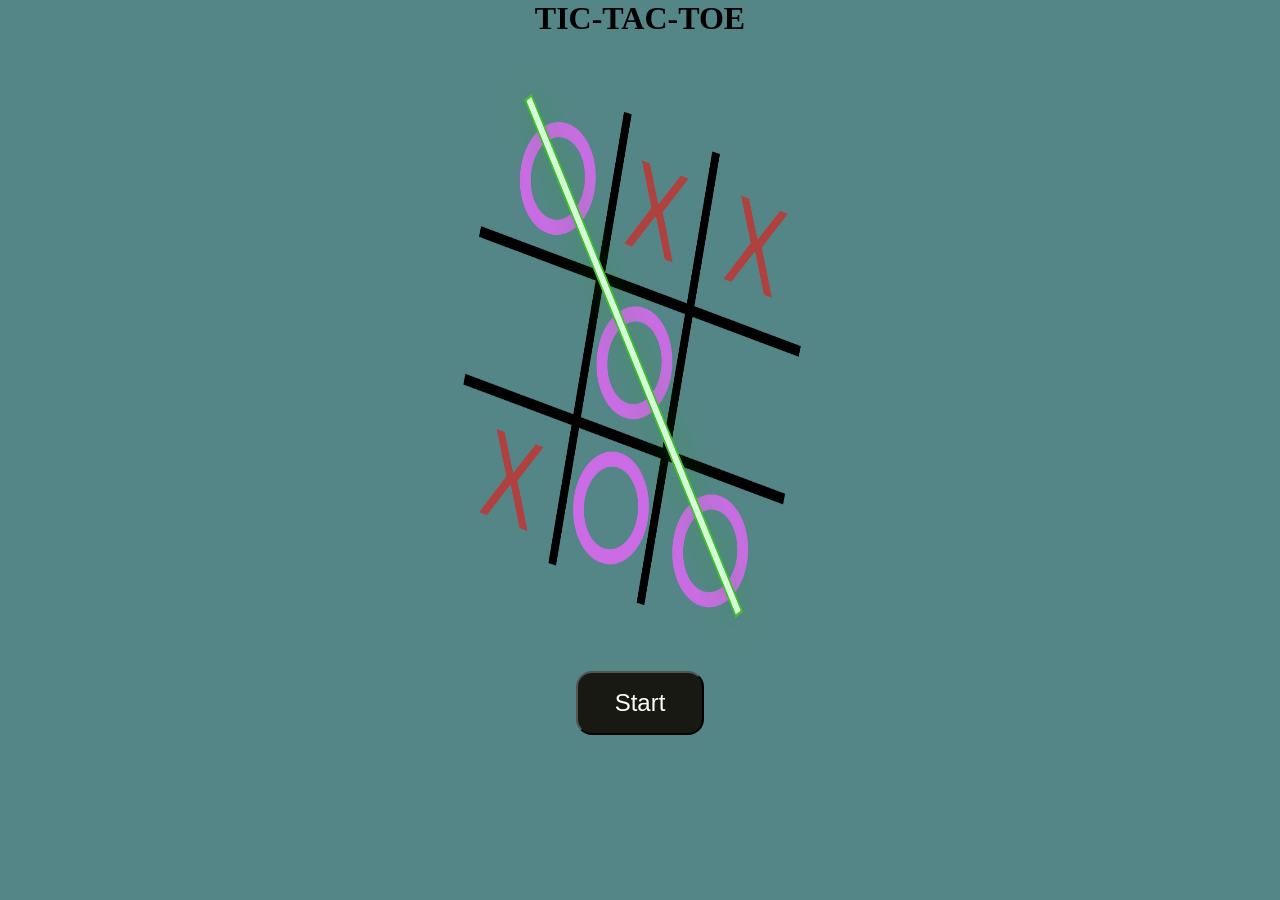
<file: index.html>
<!DOCTYPE html>
<html lang="en">
<head>
    <meta charset="UTF-8">
    <meta name="viewport" content="width=device-width, initial-scale=1.0">
    <title>Tic-Tac-Toe_Home-page</title>
    <link rel="stylesheet" href="ttt.css">
</head>
<body>
    <div >
        <h1 id="heading">TIC-TAC-TOE</h1>
        <img src="X.jpg" class="logo">
    </div>
    <button onclick="goToPlayers()" class="start-btn"><a href="#">Start</a></button>
    <script src="app.js"></script>
</body>
</html>
</file>
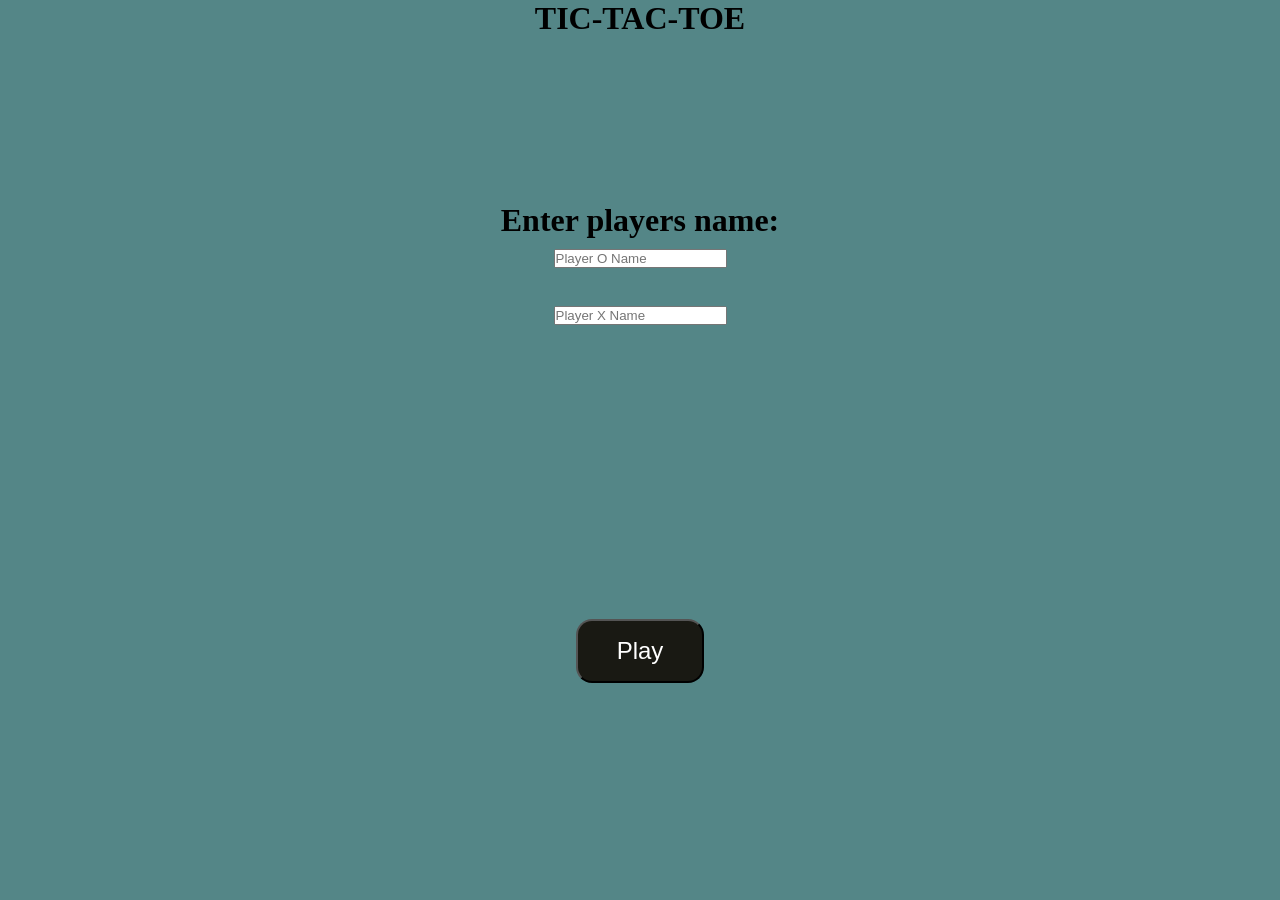
<file: players.html>
<!DOCTYPE html>
<html lang="en">
<head>
    <meta charset="UTF-8">
    <meta name="viewport" content="width=device-width, initial-scale=1.0">
    <title>Player-page</title>
    <link rel="stylesheet" href="ttt.css">
</head>
<body>
    <div class="ttt">
        <h1 id="heading1">TIC-TAC-TOE</h1>
    </div>
    <div class="main">
        <h1 id="play">Enter players name:</h1>
        <div class="content">
            <input id="playerO" placeholder="Player O Name">
            <br>
            <input id="playerX" placeholder="Player X Name">
        </div>
        <button onclick="StartGame()" class="start-btn"><a href="#">Play</a></button>
    </div>
    <script src="app.js"></script>
</body>
</html>
</file>
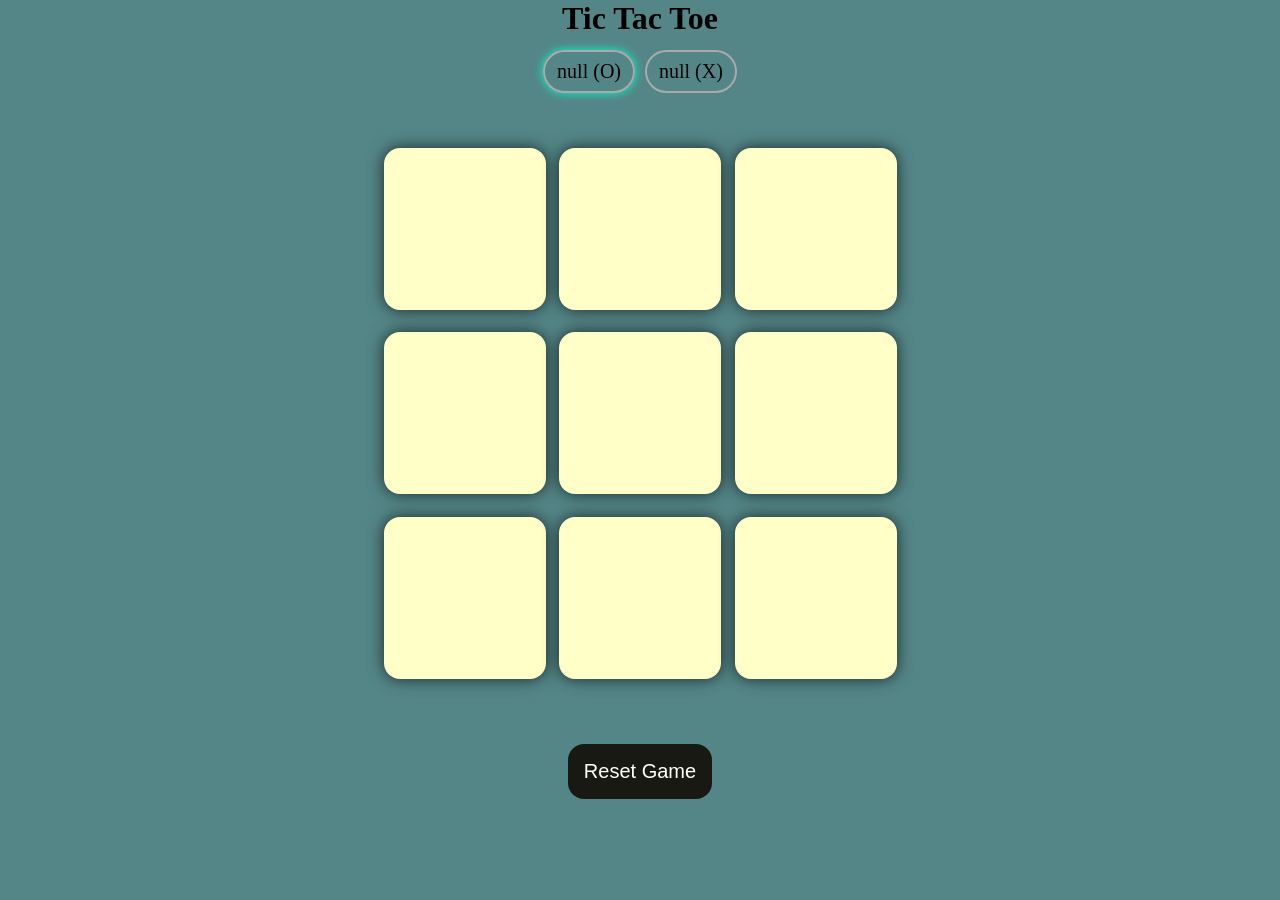
<file: ttt.html>
<!DOCTYPE html>
<html lang="en">
<head>
    <meta charset="UTF-8">
    <meta name="viewport" content="width=device-width, initial-scale=1.0">
    <title>Tic-Tac-Toe Game</title>
    <link rel="stylesheet" href="ttt.css">
</head>
<body>
    <div class="msg-container hide">
        <p id="msg">Winner</p>
        <button id="new-btn"><a href="#">New Game</a></button>
    </div>
    <main>
        <h1>Tic Tac Toe</h1>
        <div class="players">
        <span id="playerOname" class="active"></span>
        <span id="playerXname" ></span>
    </div>
        <div class="container">
            <div class="game">
                <button class="box"></button>
                <button class="box"></button>
                <button class="box"></button>
                <button class="box"></button>
                <button class="box"></button>
                <button class="box"></button>
                <button class="box"></button>
                <button class="box"></button>
                <button class="box"></button>
            </div>
        </div>
        <button id="reset-btn"><a href="#">Reset Game</a></button>
    </main>
    <script src="app.js"></script>
</body>
</html>
</file>
<file: ttt.css>
*{
    margin: 0;
    padding: 0;
}
body{
    background-color: #548687;
    text-align: center;
    height: fit-content;
}
.container{
    height: 70vh;
    display: flex;
    justify-content: center;
    align-items: center;
}
.game{
    height: 60vmin;
    width: 60vmin;
    display: flex;
    flex-wrap: wrap;
    justify-content: center;
    align-items: center;
    gap: 1.5vmin;
}
.box{
    height: 18vmin;
    width: 18vmin;
    border-radius: 1rem;
    border: none;
    box-shadow: 0 0 1rem rgba(0, 0, 0, 0.7);
    font-size: 8vmin;
    color: #b0413e;
    background-color: #ffffc7;
}
#reset-btn{
    margin: 1rem;
    padding: 1rem;
    font-size: 1.25rem;
    background-color: #191913;
    color: white;
    border-radius: 1rem;
    border: none;
}
#new-btn{
    padding: 1rem;
    font-size: 1.25rem;
    background-color: #191913;
    color: white;
    border-radius: 1rem;
    border: none;
}
#msg{
    color: #ffffc7;
    font-size: 5vmin;
}
.msg-container{
    height: 100vmin;
    display: flex;
    flex-wrap: wrap;
    justify-content: center;
    align-items: center;
    flex-direction: column;
    gap: 4rem;
}
.hide{
    display: none;
}
.O{
    color: darkorchid;
}
.winner{
    background-color: #90ee90;
    color: black;
    box-shadow: 0 0 15px rgba(0,255,0,0.7);
}
.players{
    font-size: 20px;
    margin-top:8px ;
    display: flex;
    align-items: center;
    justify-content: center;
}
.players span{
    border: 2px solid #aaa;
    border-radius: 2rem;
    margin: 5px;
    padding: 8px 12px;
    transition: 0.3s;
}
.active{
    border-color: #00ffcc;
    box-shadow: 0 0 10px #00ffcc;
}
/* start page */
.logo{
    height: 70vmin;
    width: 50vmin;
}
.start-btn{
    height: 4rem;
    width: 8rem;
    border-radius: 1rem;
    background-color: #191913;
    font-size: x-large;
}
a{
    text-decoration: none;
    color: white;
}
/* players page */
.main{
    height: 90vh;
    display: flex;
    flex-direction: column;
    justify-content: center;
    align-items: center;
    gap: 10px;
}
.content{
    height: 40vmin;
    width: 40vmin;
    display: flex;
    align-items: center;
    flex-direction: column;
    gap: 10px;
}
.ttt{
    height: 50%;
    width: 100%;
    display: flex;
    justify-content: center;
    align-items: center;
}
#heading1{
    height: 50%;
    width: 50%;
    font: size 100px;
}
</file>
